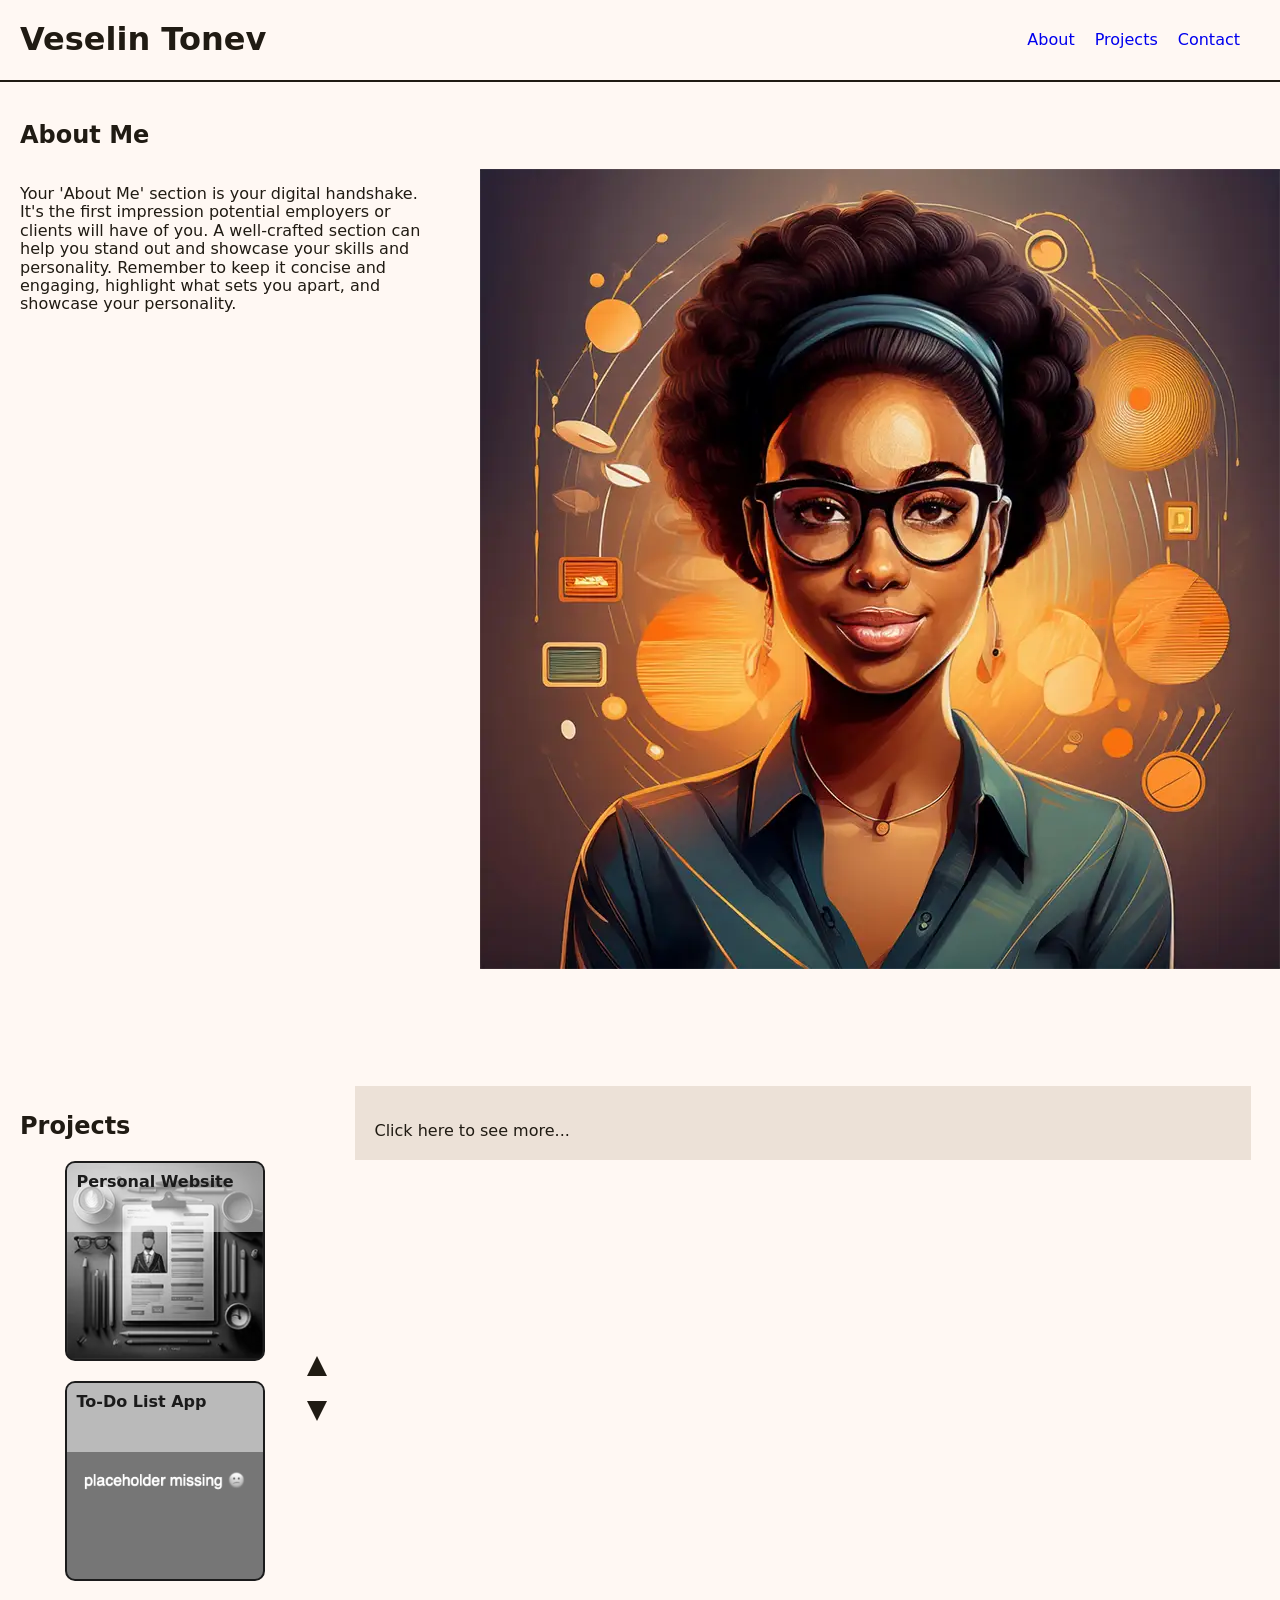
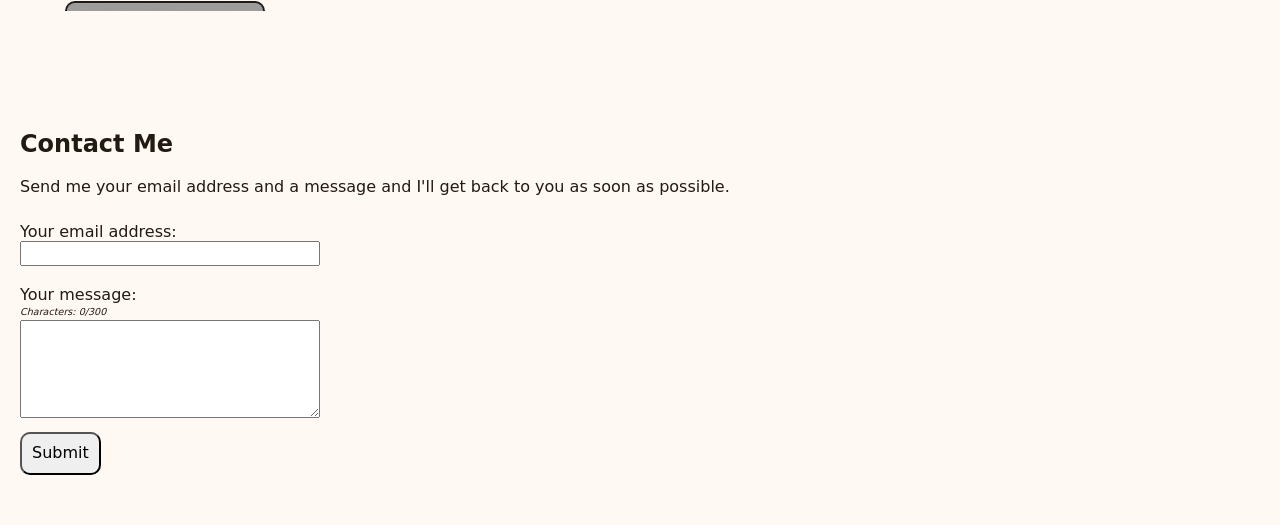
<file: index.html>
<!DOCTYPE html>
<html lang="en">

<head>
    <meta charset="UTF-8">
    <meta name="viewport" content="width=device-width, initial-scale=1.0">
    <link rel="stylesheet" href="./css/normalize.css">
    <link rel="stylesheet" href="./css/styles.css">
    <!-- Add script tag -->
    <script src="./js/script.js" defer></script>
    <title>My Personal Portfolio</title>
</head>

<body>
    <header>
        <h1>Veselin Tonev</h1>
        <nav>
            <ul>
                <a href='#aboutMeContainer'>
                    <li>About</li>
                </a>
                <a href='#projectsContainer'>
                    <li>Projects</li>
                </a>
                <a href='#contactContainer'>
                    <li>Contact</li>
                </a>
            </ul>
        </nav>
    </header>
    <main>
        <section id="aboutMeContainer" >
            <h2>About Me</h2>
            <div id="aboutMe">
                <!-- populate with data: 2 children -->
                <!-- need to add <p> with bio -->
                <!-- need to add <div> with class of 'headshotContainer' with an <img> child -->
            </div>

        </section>
        <section id="projectsContainer">
            <h2>Projects</h2>
            <div id="projectSection">

                <sidebar id="projectList">

                    <!-- populate with data -->
                    <!-- each project should be a <div> with a class of 'projectCard' -->
                    <!-- each <div> should have an id attribute equal to the project_id -->
                    <!-- each <div> should have a background set to the card_image value and aligned correctly -->
                    <!-- each <div> should have the name and the short_description -->

                </sidebar>
                <div id="projectNavArrows">
                    <!-- You must create javascript to scroll the projectList element. Scrollbars have been removed in the CSS but you can enable them again by commenting out code until your js is complete -->
                    <!-- This site is responsive and so are the arrows. Design is set up as mobile-first -->
                    <!-- at mobile sizes they move left and right -->
                    <!-- at desktop sizes the same buttons move up and down -->
                    <span class="arrow-left"></span>
                    <span class="arrow-right"></span>
                </div>

                <div id="projectSpotlight">


                    <div id="spotlightTitles">
                        <!-- populate with default data -->
                        <!-- defult data should be the first record in the projectsData.json file -->
                        <!-- populate with the project_name and the long_description-->
                        <!-- add an external link  -->

                    </div>
                </div>
            </div>
        </section>
        <section id="contactContainer">
            <!-- create client-side validation to check and make sure the fields aren't empty and no illegal characters are included -->
            <!-- the email input has been set with a type of 'text' instead of 'email' in order to bypass the browser checks and use your js checks for formatting -->
            <!-- email regex = /^[^\s@]+@[^\s@]+\.[^\s@]+$/ -->
            <!-- invalid character regex = /[^a-zA-Z0-9@._-]/ -->
            <!-- maxLength attribute removed from textArea so you can use your js to check -->
            <!-- make sure you update the charactersLeft div with the current character count -->
            <!-- populate the emailError and messageError divs with information explaining to the user why validation failed and how to fix it -->
            <h2>Contact Me</h2>
            <p>Send me your email address and a message and I'll get back to you as soon as possible.</p>
            <form id="formSection">
                <div class='formField'>

                    <label for='contactEmail'>Your email address:</label>
                    <input id='contactEmail' name='contactEmail' type="text" />
                    <div id="emailError"></div>

                </div>
                <div class='formField'>
 
                    <label for='contactMessage'>Your message:</label>
                    <div>
                        <div id="charactersLeft">Characters: 0/300</div>
                        <textarea id='contactMessage' name="contactMessage" rows="5"></textarea>
                        <div id="messageError"></div>

                    </div>
                </div>
                <button id='formsubmit' type="submit">Submit</button>
            </form>
        </section>
    </main>
    <footer>

    </footer>
</body>

</html>
</file>
<file: css/styles.css>
:root {
    --lightBG:#fff8f3;
    --onLightBG:#201b13;
    --success:#4e6542;
    --onSuccess:#ffffff;
    --error:#ba1a1a;
    --onError:#ffffff;
    --titleBackground:rgba(228, 216, 204, .7);
}

body {
    width: 100dvw;
    overflow-x: hidden;
    overflow-y: auto;
    background-color:var(--lightBG);
    color:var(--onLightBG);
}

button {
    border-radius:10px;
    padding:10px;
    transition:all .3s;
}

button:hover {
    background-color: var(--success);
    color:var(--onSuccess);
}

header {
    display: flex;
    justify-content: space-between;
    align-items: center;
    border-bottom: 2px solid var(--onLightBG);

    & h1 {
        padding: 0 0 0 20px;
    }
}

.error {
    color: red;
}

html {
    scroll-behavior: smooth;
}

main {
    padding: 0;
    display: flex;
    flex-direction: column;
}

nav {
    padding: 0 20px 0 0;
    margin: 0 20px 0 0;
    width: 30%;
    display: flex;
    flex: 0 0 auto;
    justify-content: flex-end;

    & a {
        text-decoration: none;
    }

    & ul {
        list-style-type: none;
        display: flex;
        flex-direction: column;
        justify-content: space-around;
        font-size: .8rem;
        gap: 5px;
        width: 50%;
        margin: 0;
        padding: 0;

        & li {
            transition: all .3s;
            cursor: pointer;
        }

        & li:hover {
            scale: 1.1;
        }
    }
}

#aboutMeContainer {
    margin: 0 0 50px 0;
    padding: 20px 0 0 0;

    & h2,
    & p {
        padding: 0 20px 0 20px;
    }
}

#aboutMe {
    display:flex;
    flex-direction:column;
    justify-content:space-between;
    align-items: center;
    gap:20px;

    & p {
        width:100%
    }


}

#charactersLeft {
    font-size:.6rem;
    font-style: italic;
    font-weight: 100;
    line-height: 1rem;
}

#contactContainer {

    margin: 50px 0 50px 0;
    padding: 0 20px 0 20px;

}

#formSection {
    display:flex;
    flex-direction:column;
    align-items: center;

    & button {
        align-self: flex-start;
    }
}

#messageError, #emailError {
    color:var(--error);

}

#projectsContainer {
    margin: 50px 0 50px 0;
    padding: 20px 0 0 0;


    & h2 {
        padding: 0 20px 0 20px;
    }
}

#projectList {
    display: flex;
    width: 100%;
    overflow-x: auto;
    gap: 20px;
    margin-left: 20px;
    padding: 0 40px 0 0;
    scroll-behavior: smooth;
    -ms-overflow-style: none;

    &::-webkit-scrollbar {
        display: none;
    }

}

#projectNavArrows {
    display: flex;
    width: 100%;
    justify-content: center;
    align-items: center;
    gap: 20px;
    margin: 20px 0;
    flex: 0 0 auto;
}

#projectSection {
    display: flex;
    flex-direction: column;
    align-items: center;
    justify-content: center;
    margin:20px 0 0 0 ;
}

#projectSpotlight {
    margin: 10px 0;
    width: 90%;
    height: 600px;
    border-radius: 10px;
}


#spotlightTitles {
    width: 100%;
    background: var(--titleBackground);
    padding: 20px 20px 20px 20px;

    & h3 {
        margin: 0;

    }
}

.active {
    opacity: 1;
}

.headshotContainer {
    width:100%;

    & img {
        width:100%;
        height:auto;
        object-fit: cover;
    }
}

.inactive {
    opacity: .5;
}

.arrow-right,
.arrow-left {
    width: 20px;
    height: 20px;
    cursor: pointer;
}

.arrow-right::before {
    content: '';
    display: inline-block;
    width: 100%;
    height: 100%;
    border-top: 10px solid transparent;
    border-bottom: 10px solid transparent;
    border-left: 20px solid var(--onLightBG);
    margin-left: 5px;
}

.arrow-left::before {
    content: '';
    display: inline-block;
    width: 0;
    height: 0;
    border-top: 10px solid transparent;
    border-bottom: 10px solid transparent;
    border-right: 20px solid var(--onLightBG);
    margin-right: 5px;
}

.formField {
    display:flex;
    flex-direction:column;
    justify-content:flex-start;
    margin:10px 0;
    width:100%;

    & label {       
        
        padding:0 10px 0 0;
    } 

    & input {
        width:300px;
    }

    & textarea {
        width:300px;
    }
}

.messageContainer {
    width:300px;
}


.projectCard {
    position: relative;
    flex: 0 0 auto;
    width: 200px;
    height: 200px;
    border: 2px solid var(--onLightBG);
    border-radius: 10px;
    overflow: hidden;
    transition: all .3s;
    cursor: pointer;
    filter: grayscale();

    & h4 {
        width: 100%;
        background: rgba(255, 255, 255, .5);
        margin: 0;
        padding: 10px;
        min-height: 35%;
    }

    & p {
        color: transparent;
        padding: 0 10px;
        font-weight: bold;
    }
}

.projectCard:hover {
    color: var(--lightBG);
    filter: none;

    & h4 {
        background: rgba(0, 0, 0, .5);
        ;
    }

    & p {
        color: var(--lightBG);
        text-shadow: 2px 2px 3px var(--onLightBG);
        

    }

}




@media (width >=1024px) {
    nav {
        width: 40%;

        & ul {
            font-size: 1rem;
            flex-direction: row;
            justify-content: flex-end;
            gap: 20px;
            width: 100%;
        }
    }

    #projectNavArrows {
        flex-direction: column;
        width: 75px;
    }

    #projectSection {
        flex-direction: row;
        height: 50dvh;
    }

    #projectSpotlight {
        width:70%;
    }

    #projectList {
        flex-direction: column;
        height: 100%;
        overflow: auto;
        padding: 0 0 0 20px;
        margin-left: 0;
        width: 250px;
        align-items: center;
    }

    .arrow-left {
        transform: rotate(90deg);
    }

    .arrow-right {
        transform: rotate(90deg);
    }
}

@media (width >= 768px){
    #aboutMe {
        flex-direction:row;
        align-items: flex-start;

        & p {
            width:60%;
        }
    }

    .formField {
        justify-content: center;
    }

    .headshotContainer {
        width:30%;
        max-width:600px;
    }
}

/* Hide scrollbar for WebKit browsers (Chrome, Safari) on mobile devices */
@media (width <=768px) {
    body::-webkit-scrollbar {
        display: none;
    }

    /* Hide scrollbar for other browsers on mobile devices */
    body {
        -ms-overflow-style: none;
        /* IE and Edge */
        /* scrollbar-width: none;   */
    }

    
}
</file>
